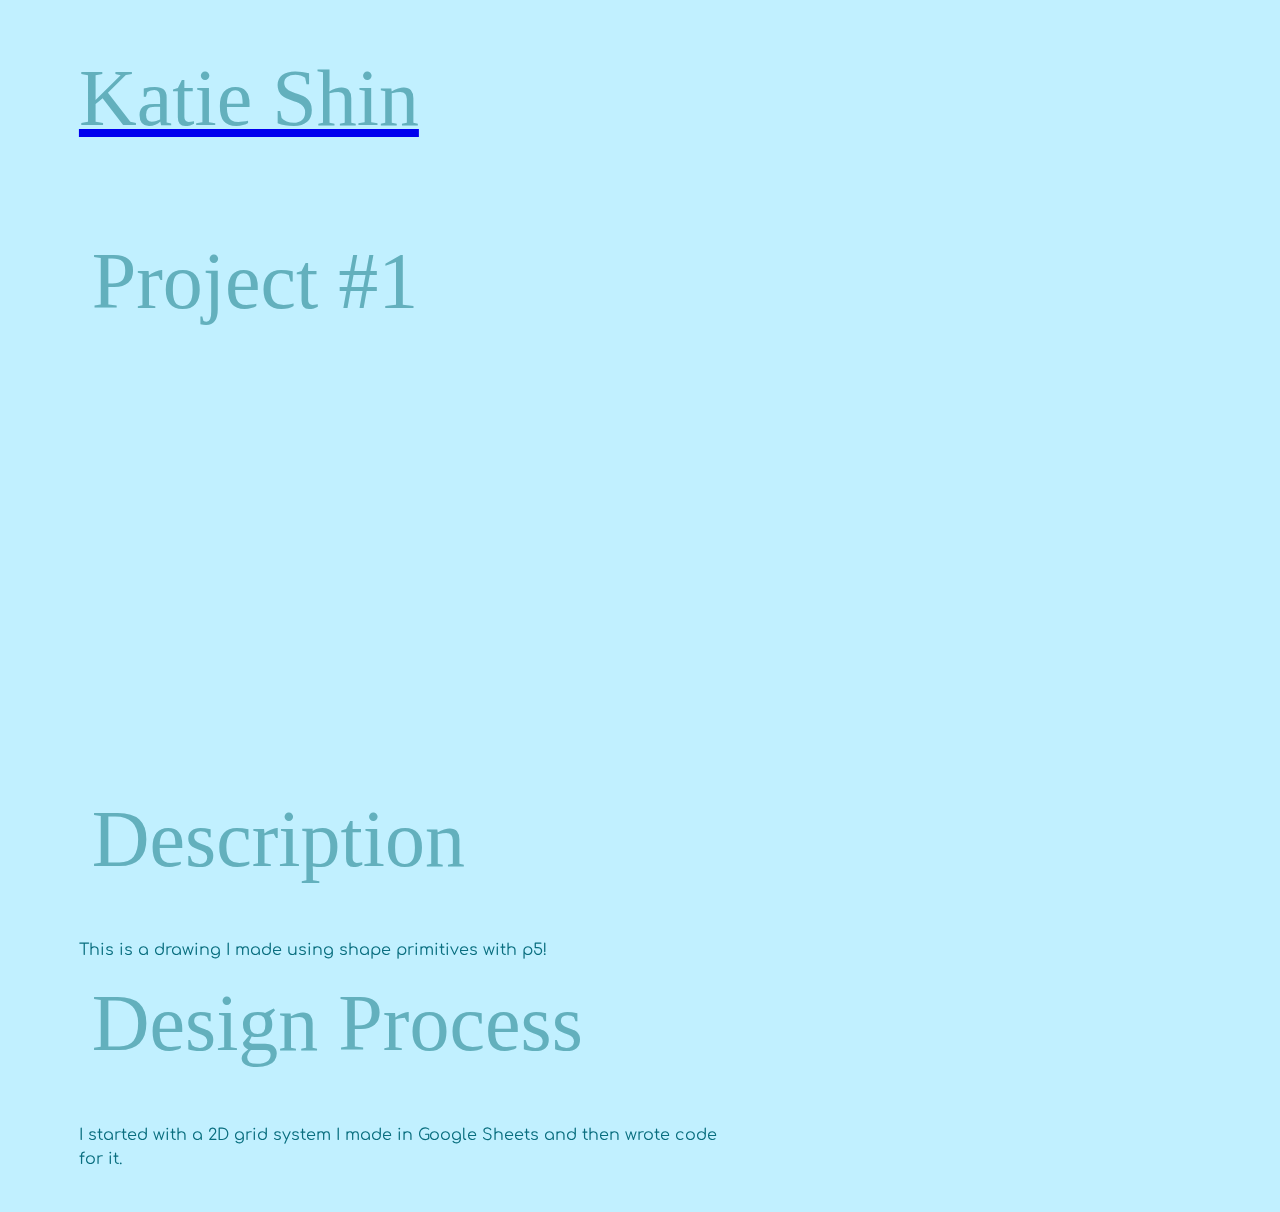
<file: KS_p1.html>
<!DOCTYPE html>
<html lang="en">
  <head>
    <title>Katie Shin | Form & Code Portfolio</title>
    <meta charset="utf-8" />
    <meta http-equiv="X-UA-Compatible" content="IE=edge" />
    <meta name="viewport" content="width=device-width, initial-scale=1" />

    <!-- import the webpage's stylesheet -->
    <link rel="stylesheet" href="KS_style.css" />
    
<link rel="preconnect" href="https://fonts.googleapis.com">
<link rel="preconnect" href="https://fonts.gstatic.com" crossorigin>
<link href="https://fonts.googleapis.com/css2?family=DM+Serif+Display&family=Honk&family=Sixtyfour&display=swap" rel="stylesheet">

<link rel="preconnect" href="https://fonts.googleapis.com">
<link rel="preconnect" href="https://fonts.gstatic.com" crossorigin>
<link href="https://fonts.googleapis.com/css2?family=Comfortaa:wght@300&family=DM+Serif+Display&family=Honk&family=Sixtyfour&display=swap" rel="stylesheet">

    <!-- import the webpage's javascript file -->
    <script src="/script.js" defer></script>
  </head>

  <body>
    <!-- navigation menu -->
    <nav>
      <a href="KS_index.html"><h1>Katie Shin</h1></a>
    
      </ul>
    </nav>

    <!-- main content -->
    <div class="content">
      <!-- 1. give your project  a titile -->

      <h1>
        Project #1 
      </h1>

      <!-- 2. embed your p5 sketch -->

      <div class="fullwidth">
        <!-- below width and height refers to the dimensions of your sketch-->

        <iframe style="width:400px;height:400px;" src="https://editor.p5js.org/kshin100/full/uDegIlfzz"></iframe>
      </div>

      <!-- 3. write a short description to describe what the work is about -->
      <h1>
        Description
      </h1>

      <p>
       This is a drawing I made using shape primitives with p5!
      </p>

      <!-- 4. reflection -->
      <h1>
        Design Process
      </h1>

      <p>
        I started with a 2D grid system I made in Google Sheets and then wrote code for it.
      </p>

 
      </p>

      <div class="fullwidth">
   
      </div>
      </div>

      </p>

      <!-- 4. reflection -->
      <h1>
  
      </h1>

      <p>
    
      </h1>
       
     
      </p>
    </div>
  </body>
</html>
</file>
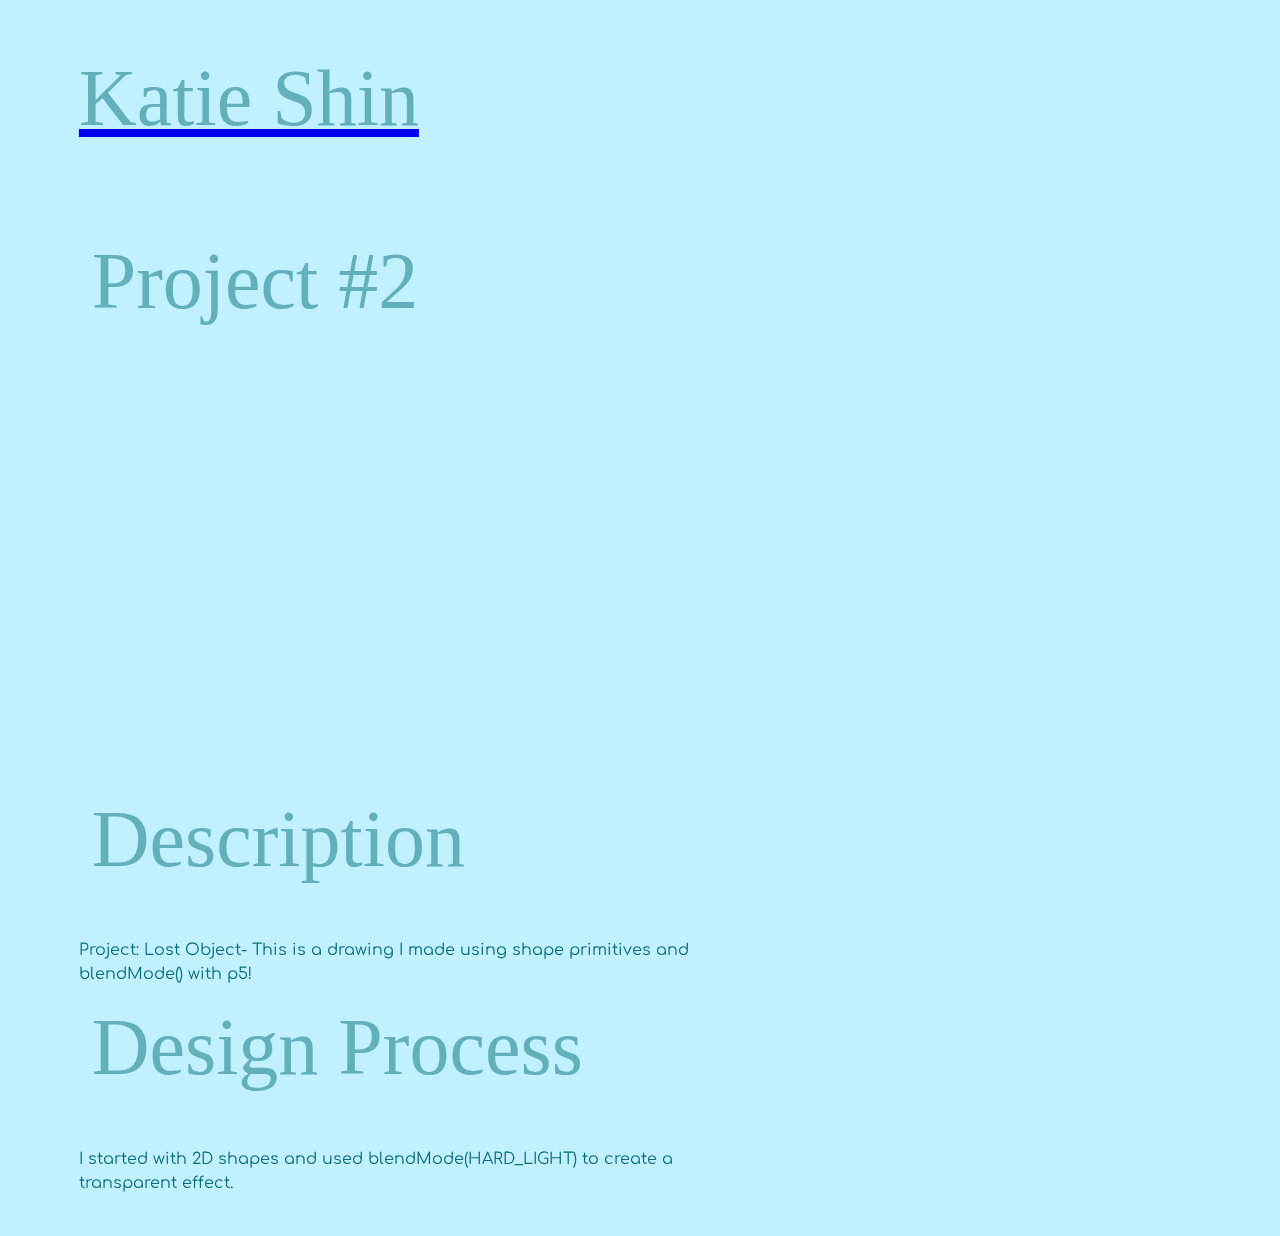
<file: KS_p2.html>
<!DOCTYPE html>
<html lang="en">
  <head>
    <title>Katie Shin | Form & Code Portfolio</title>
    <meta charset="utf-8" />
    <meta http-equiv="X-UA-Compatible" content="IE=edge" />
    <meta name="viewport" content="width=device-width, initial-scale=1" />

    <!-- import the webpage's stylesheet -->
    <link rel="stylesheet" href="KS_style.css" />
    <link rel="preconnect" href="https://fonts.googleapis.com">
<link rel="preconnect" href="https://fonts.gstatic.com" crossorigin>
<link href="https://fonts.googleapis.com/css2?family=DM+Serif+Display&family=Honk&family=Sixtyfour&display=swap" rel="stylesheet">

<link rel="preconnect" href="https://fonts.googleapis.com">
<link rel="preconnect" href="https://fonts.gstatic.com" crossorigin>
<link href="https://fonts.googleapis.com/css2?family=Comfortaa:wght@300&family=DM+Serif+Display&family=Honk&family=Sixtyfour&display=swap" rel="stylesheet">

    <!-- import the webpage's javascript file -->
    <script src="/script.js" defer></script>
  </head>

  <body>
    <!-- navigation menu -->
    <nav>
      <a href="KS_index.html"><h1>Katie Shin</h1></a>
      <ul>
    
      </ul>
    </nav>

    <!-- main content -->
    <div class="content">
      <!-- 1. give your project  a titile -->

      <h1>
        Project #2
      </h1>

      <!-- 2. embed your p5 sketch -->

      <div class="fullwidth">
        <!-- below width and height refers to the dimensions of your sketch-->

        <iframe style="width:400px;height:400px;" src="https://editor.p5js.org/kshin100/full/2zyyYg6o6"></iframe>
      </div>

      <!-- 3. write a short description to describe what the work is about -->
      <h1>
        Description
      </h1>

      <p>
       Project: Lost Object- This is a drawing I made using shape primitives and blendMode() with p5!
      </p>

      <!-- 4. reflection -->
      <h1>
        Design Process
      </h1>

      <p>
        I started with 2D shapes and used blendMode(HARD_LIGHT) to create a transparent effect.
      </p>

   

  
        </div>
      </div>

      <p>
      
      </p>

      <!-- 4. reflection -->
      <h1>
    
      </h1>

      <p>
    
      </p>

      <!-- 5. reflection -->
      <h1>
    
      </h1>

      <p>
     
      
      </p>
    </div>
  </body>
</html>
</file>
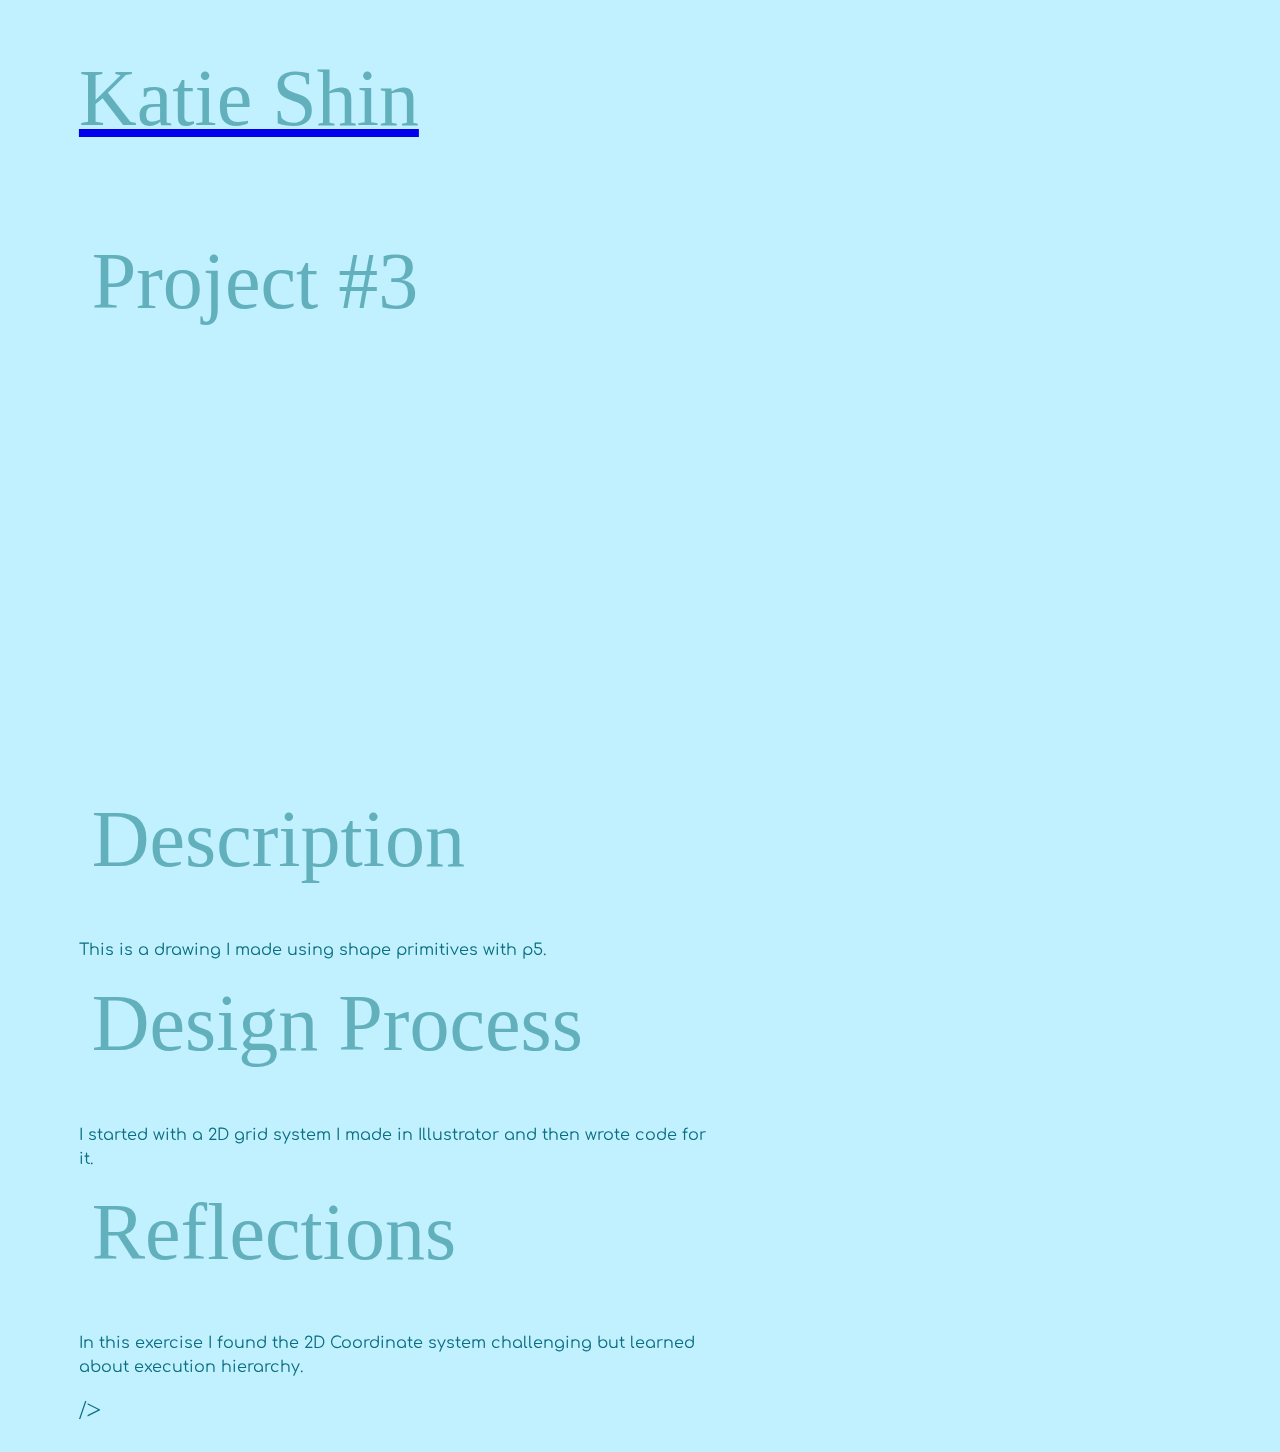
<file: KS_p3.html>
<!DOCTYPE html>
<html lang="en">
  <head>
    <title>Mark Ramos | Form & Code Portfolio</title>
    <meta charset="utf-8" />
    <meta http-equiv="X-UA-Compatible" content="IE=edge" />
    <meta name="viewport" content="width=device-width, initial-scale=1" />

    <!-- import the webpage's stylesheet -->
    <link rel="stylesheet" href="KS_style.css" />
    
<link rel="preconnect" href="https://fonts.googleapis.com">
<link rel="preconnect" href="https://fonts.gstatic.com" crossorigin>
<link href="https://fonts.googleapis.com/css2?family=DM+Serif+Display&family=Honk&family=Sixtyfour&display=swap" rel="stylesheet">

<link rel="preconnect" href="https://fonts.googleapis.com">
<link rel="preconnect" href="https://fonts.gstatic.com" crossorigin>
<link href="https://fonts.googleapis.com/css2?family=Comfortaa:wght@300&family=DM+Serif+Display&family=Honk&family=Sixtyfour&display=swap" rel="stylesheet">

    <!-- import the webpage's javascript file -->
    <script src="/script.js" defer></script>
  </head>

  <body>
    <!-- navigation menu -->
    <nav>
      <a href="KS_index.html"><h1>Katie Shin</h1></a>
      <ul>
  
      </ul>
    </nav>

    <!-- main content -->
    <div class="content">
      <!-- 1. give your project  a titile -->

      <h1>
        Project #3
      </h1>

      <!-- 2. embed your p5 sketch -->

      <div class="fullwidth">
        <!-- below width and height refers to the dimensions of your sketch-->

        <iframe style="width:400px;height:400px;" src="https://editor.p5js.org/mhr1234/full/iiNSRnYjM"></iframe>
      </div>

      <!-- 3. write a short description to describe what the work is about -->
      <h1>
        Description
      </h1>

      <p>
       This is a drawing I made using shape primitives with p5.
      </p>

      <!-- 4. reflection -->
      <h1>
        Design Process
      </h1>

      <p>
        I started with a 2D grid system I made in Illustrator and then wrote code for it.
      </p>

      <h1>
        Reflections
      </h1>
      <p>
        In this exercise I found the 2D Coordinate system challenging but learned about execution hierarchy.
      </p>

        /></div>
      </div>

      <p>
   
  
      </p>
    </div>
  </body>
</html>
</file>
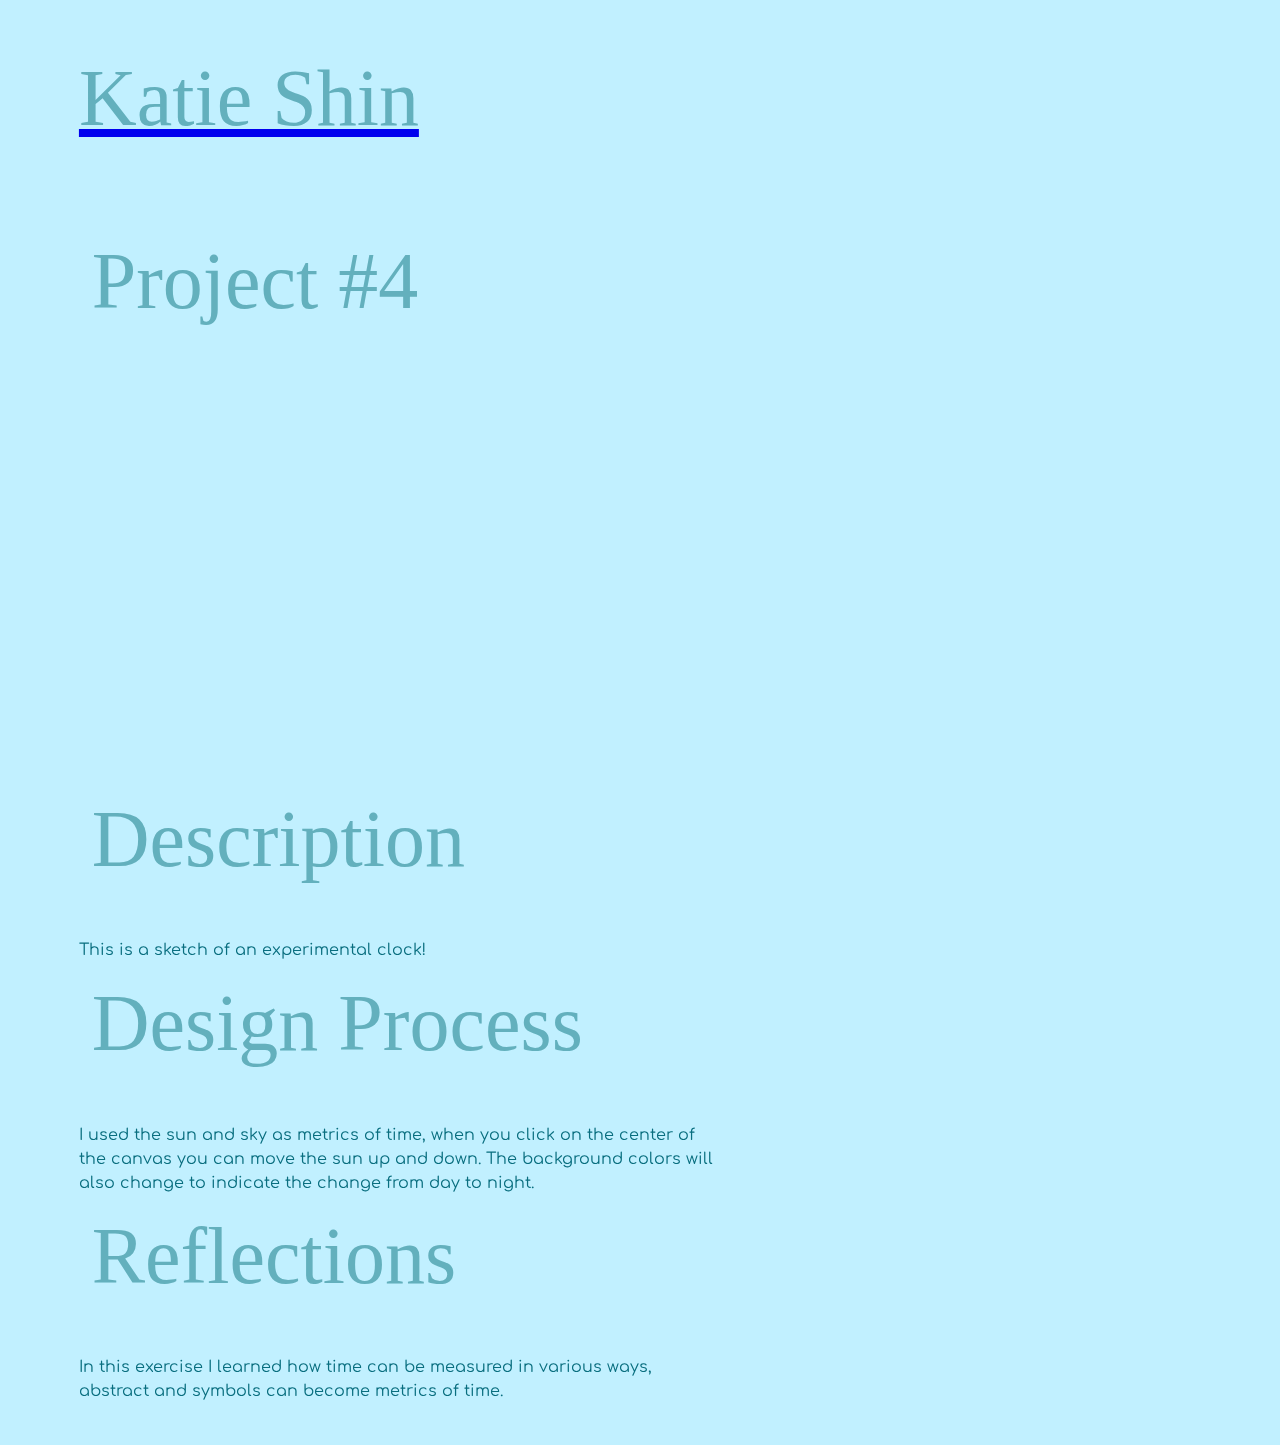
<file: KS_p4.html>
<!DOCTYPE html>
<html lang="en">
  <head>
    <title>Katie Shin | Form & Code Portfolio</title>
    <meta charset="utf-8" />
    <meta http-equiv="X-UA-Compatible" content="IE=edge" />
    <meta name="viewport" content="width=device-width, initial-scale=1" />

    <!-- import the webpage's stylesheet -->
    <link rel="stylesheet" href="KS_style.css" />

<link rel="preconnect" href="https://fonts.googleapis.com">
<link rel="preconnect" href="https://fonts.gstatic.com" crossorigin>
<link href="https://fonts.googleapis.com/css2?family=DM+Serif+Display&family=Honk&family=Sixtyfour&display=swap" rel="stylesheet">

<link rel="preconnect" href="https://fonts.googleapis.com">
<link rel="preconnect" href="https://fonts.gstatic.com" crossorigin>
<link href="https://fonts.googleapis.com/css2?family=Comfortaa:wght@300&family=DM+Serif+Display&family=Honk&family=Sixtyfour&display=swap" rel="stylesheet">

    <!-- import the webpage's javascript file -->
    <script src="/script.js" defer></script>
  </head>

  <body>
    <!-- navigation menu -->
    <nav>
      <a href="KS_index.html"><h1>Katie Shin</h1></a>
      <ul>
  
      </ul>
    </nav>

    <!-- main content -->
    <div class="content">
      <!-- 1. give your project  a titile -->

      <h1>
        Project #4
      </h1>

      <!-- 2. embed your p5 sketch -->

      <div class="fullwidth">
        <!-- below width and height refers to the dimensions of your sketch-->

        <iframe style="width:400px;height:400px;" src="https://editor.p5js.org/kshin100/full/MHub9YVL1"></iframe>
      </div>

      <!-- 3. write a short description to describe what the work is about -->
      <h1>
        Description
      </h1>

      <p> This is a sketch of an experimental clock!
    
      </p>

      <!-- 4. reflection -->
      <h1>
        Design Process
      </h1>

      <p>I used the sun and sky as metrics of time, when you click on the center of the canvas you can move the sun up and down. The background colors will also change to indicate the change from day to night. 
      </p>

      <h1>
        Reflections
      </h1>
      <p>
        In this exercise I learned how time can be measured in various ways, abstract and symbols can become metrics of time. 
      </p>

      </div>

      <p>
   
  
      </p>
    </div>
  </body>
</html>
</file>
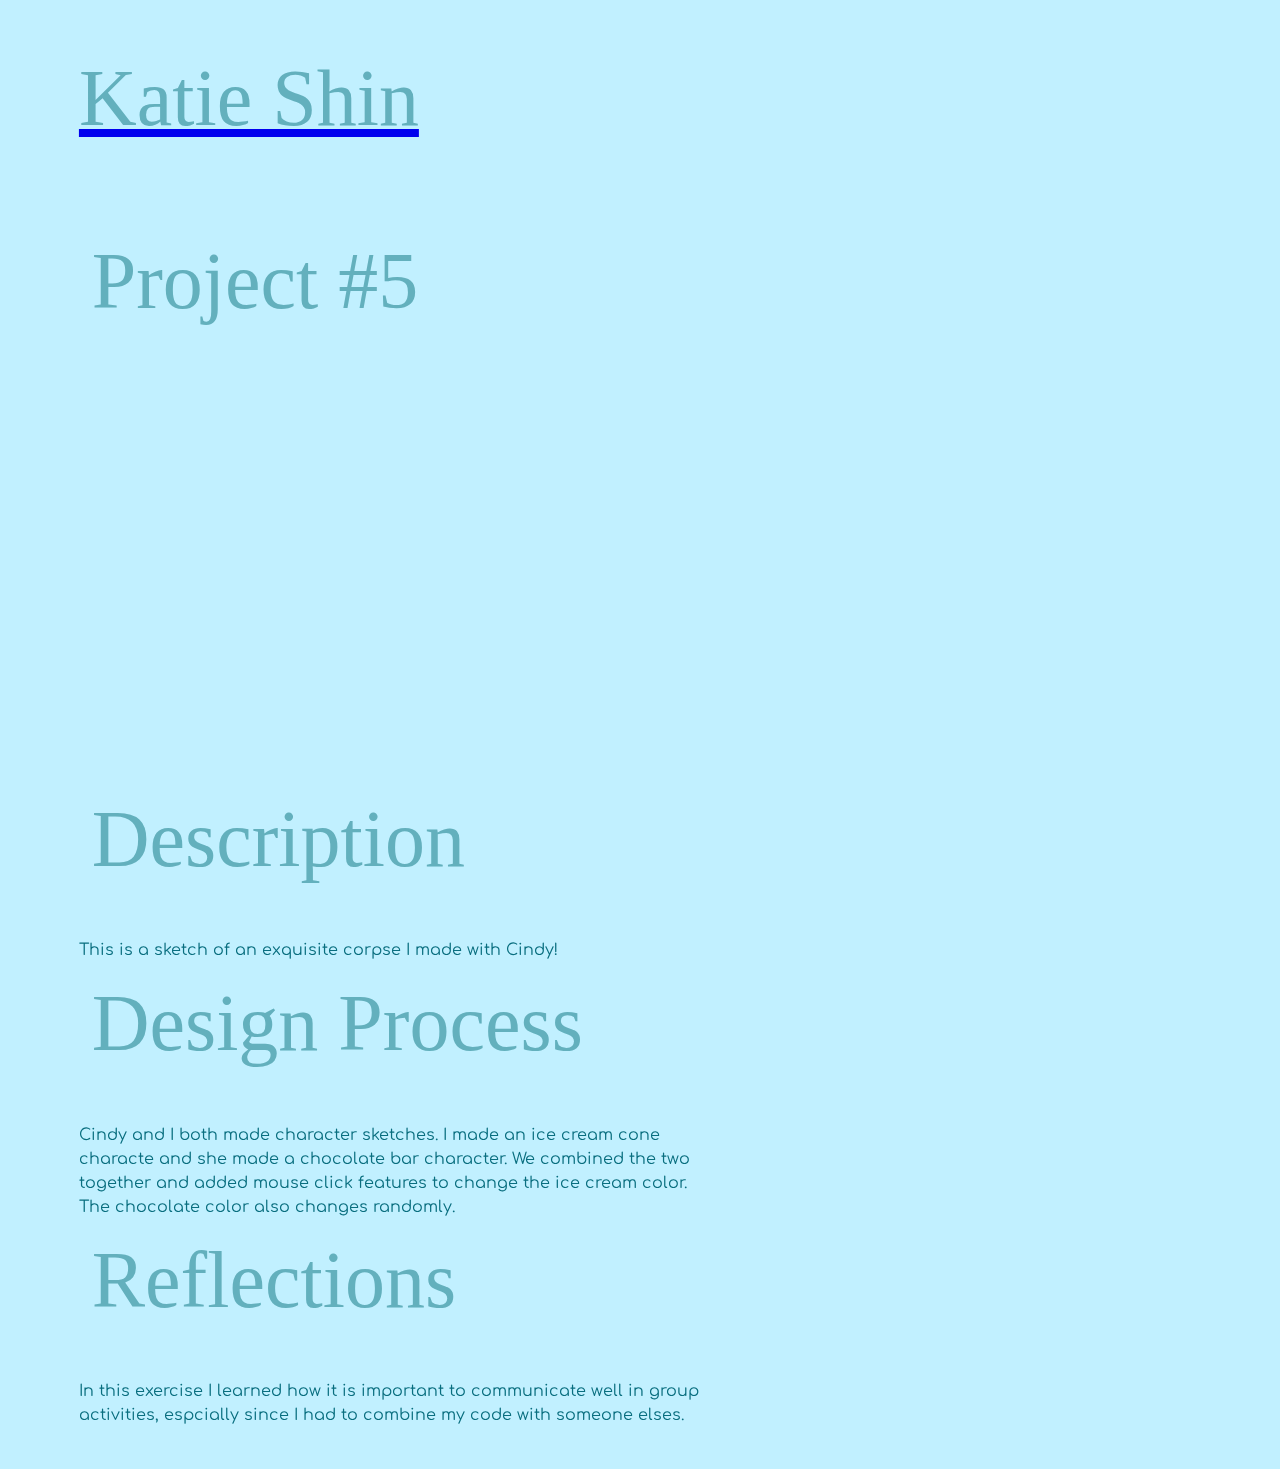
<file: KS_p5.html>
<!DOCTYPE html>
<html lang="en">
  <head>
    <title>Katie Shin | Form & Code Portfolio</title>
    <meta charset="utf-8" />
    <meta http-equiv="X-UA-Compatible" content="IE=edge" />
    <meta name="viewport" content="width=device-width, initial-scale=1" />

    <!-- import the webpage's stylesheet -->
    <link rel="stylesheet" href="KS_style.css" />

<link rel="preconnect" href="https://fonts.googleapis.com">
<link rel="preconnect" href="https://fonts.gstatic.com" crossorigin>
<link href="https://fonts.googleapis.com/css2?family=DM+Serif+Display&family=Honk&family=Sixtyfour&display=swap" rel="stylesheet">

<link rel="preconnect" href="https://fonts.googleapis.com">
<link rel="preconnect" href="https://fonts.gstatic.com" crossorigin>
<link href="https://fonts.googleapis.com/css2?family=Comfortaa:wght@300&family=DM+Serif+Display&family=Honk&family=Sixtyfour&display=swap" rel="stylesheet">

    <!-- import the webpage's javascript file -->
    <script src="/script.js" defer></script>
  </head>

  <body>
    <!-- navigation menu -->
    <nav>
      <a href="KS_index.html"><h1>Katie Shin</h1></a>
      <ul>
  
      </ul>
    </nav>

    <!-- main content -->
    <div class="content">
      <!-- 1. give your project  a titile -->

      <h1>
        Project #5
      </h1>

      <!-- 2. embed your p5 sketch -->

      <div class="fullwidth">
        <!-- below width and height refers to the dimensions of your sketch-->

        <iframe style="width:400px;height:400px;" src="https://editor.p5js.org/kshin100/full/Sd-M59yoR"></iframe>
      </div>

      <!-- 3. write a short description to describe what the work is about -->
      <h1>
        Description
      </h1>

      <p> This is a sketch of an exquisite corpse I made with Cindy!
    
      </p>

      <!-- 4. reflection -->
      <h1>
        Design Process
      </h1>

      <p> Cindy and I both made character sketches. I made an ice cream cone characte and she made a chocolate bar character. We combined the two together and added mouse click features to change the ice cream color. The chocolate color also changes randomly.
      </p>

      <h1>
        Reflections
      </h1>
      <p>
        In this exercise I learned how it is important to communicate well in group activities, espcially since I had to combine my code with someone elses. 
      </p>

      </div>

      <p>
   
  
      </p>
    </div>
  </body>
</html>
</file>
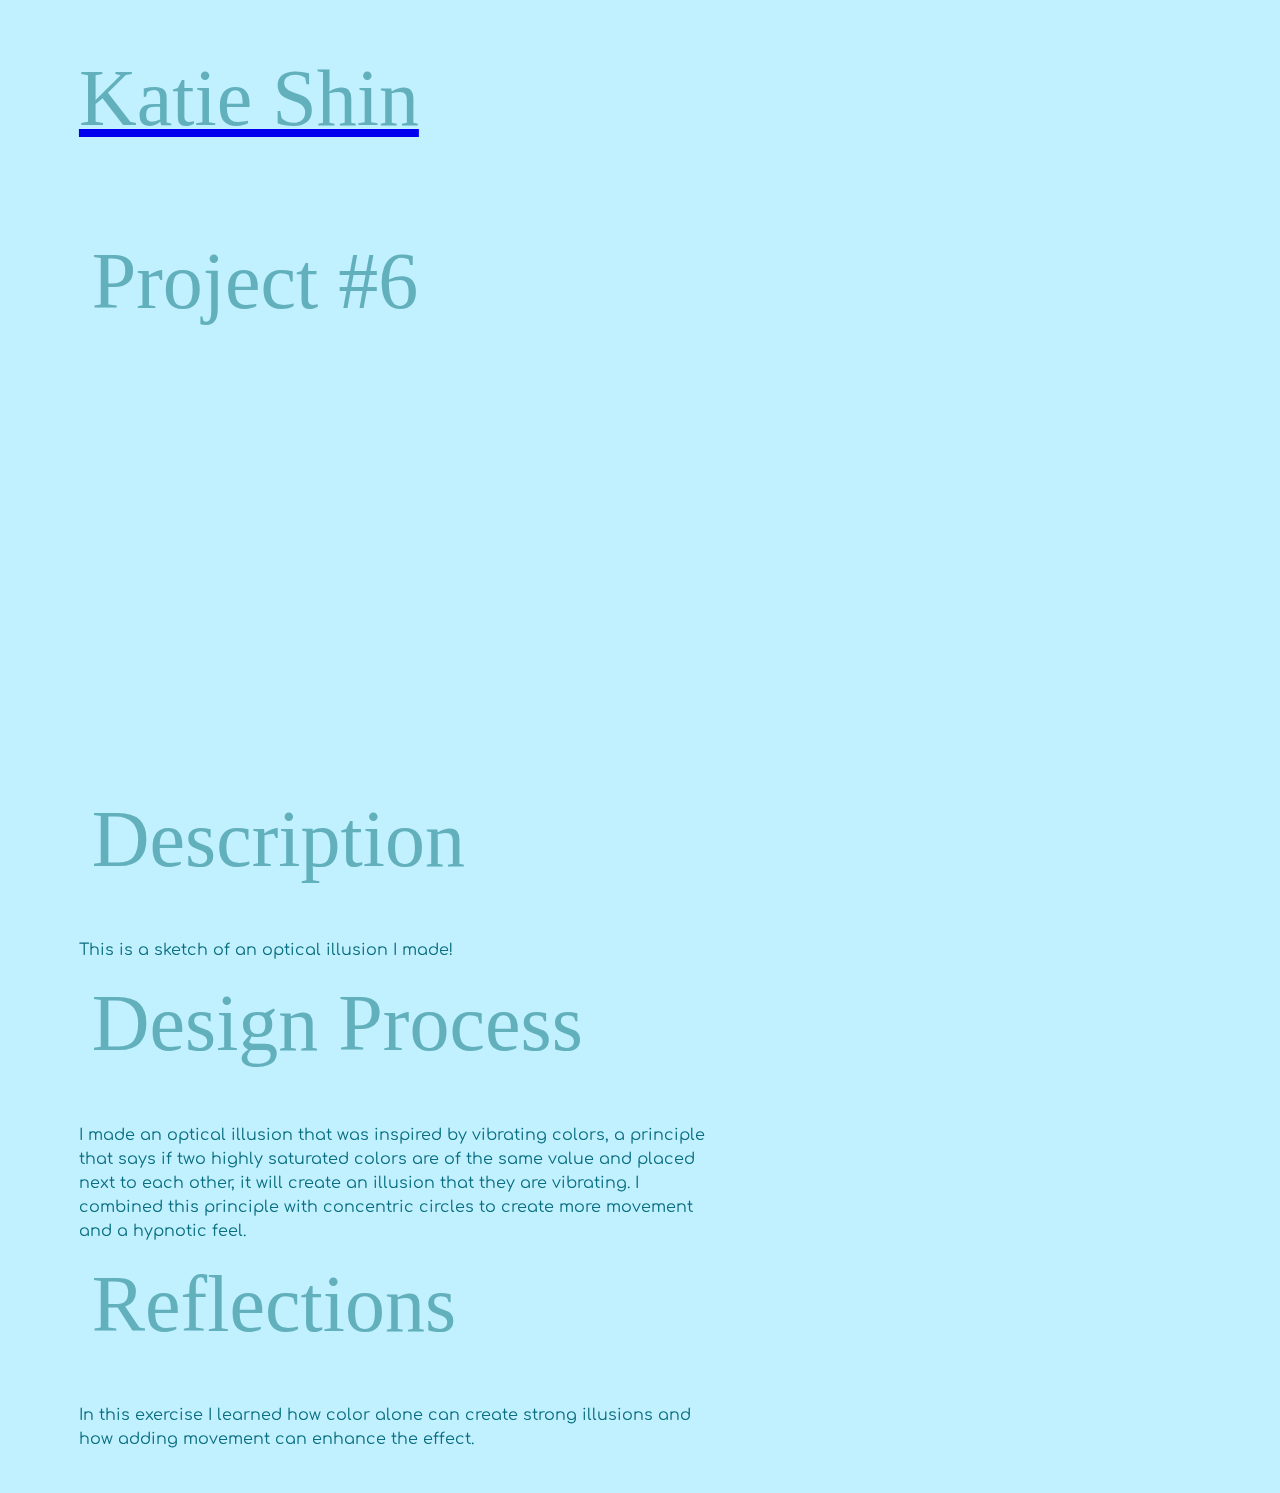
<file: KS_p6.html>
<!DOCTYPE html>
<html lang="en">
  <head>
    <title>Katie Shin | Form & Code Portfolio</title>
    <meta charset="utf-8" />
    <meta http-equiv="X-UA-Compatible" content="IE=edge" />
    <meta name="viewport" content="width=device-width, initial-scale=1" />

    <!-- import the webpage's stylesheet -->
    <link rel="stylesheet" href="KS_style.css" />

<link rel="preconnect" href="https://fonts.googleapis.com">
<link rel="preconnect" href="https://fonts.gstatic.com" crossorigin>
<link href="https://fonts.googleapis.com/css2?family=DM+Serif+Display&family=Honk&family=Sixtyfour&display=swap" rel="stylesheet">

<link rel="preconnect" href="https://fonts.googleapis.com">
<link rel="preconnect" href="https://fonts.gstatic.com" crossorigin>
<link href="https://fonts.googleapis.com/css2?family=Comfortaa:wght@300&family=DM+Serif+Display&family=Honk&family=Sixtyfour&display=swap" rel="stylesheet">

    <!-- import the webpage's javascript file -->
    <script src="/script.js" defer></script>
  </head>

  <body>
    <!-- navigation menu -->
    <nav>
      <a href="KS_index.html"><h1>Katie Shin</h1></a>
      <ul>
  
      </ul>
    </nav>

    <!-- main content -->
    <div class="content">
      <!-- 1. give your project  a titile -->

      <h1>
        Project #6
      </h1>

      <!-- 2. embed your p5 sketch -->

      <div class="fullwidth">
        <!-- below width and height refers to the dimensions of your sketch-->

        <iframe style="width:400px;height:400px;" src="https://editor.p5js.org/kshin100/full/f4alrw-W0"></iframe>
      </div>

      <!-- 3. write a short description to describe what the work is about -->
      <h1>
        Description
      </h1>

      <p> This is a sketch of an optical illusion I made!
    
      </p>

      <!-- 4. reflection -->
      <h1>
        Design Process
      </h1>

      <p> I made an optical illusion that was inspired by vibrating colors, a principle that says if two highly saturated colors are of the same value and placed next to each other, it will create an illusion that they are vibrating. I combined this principle with concentric circles to create more movement and a hypnotic feel. 
      </p>

      <h1>
        Reflections
      </h1>
      <p>
        In this exercise I learned how color alone can create strong illusions and how adding movement can enhance the effect. 
      </p>

      </div>

      <p>
   
  
      </p>
    </div>
  </body>
</html>
</file>
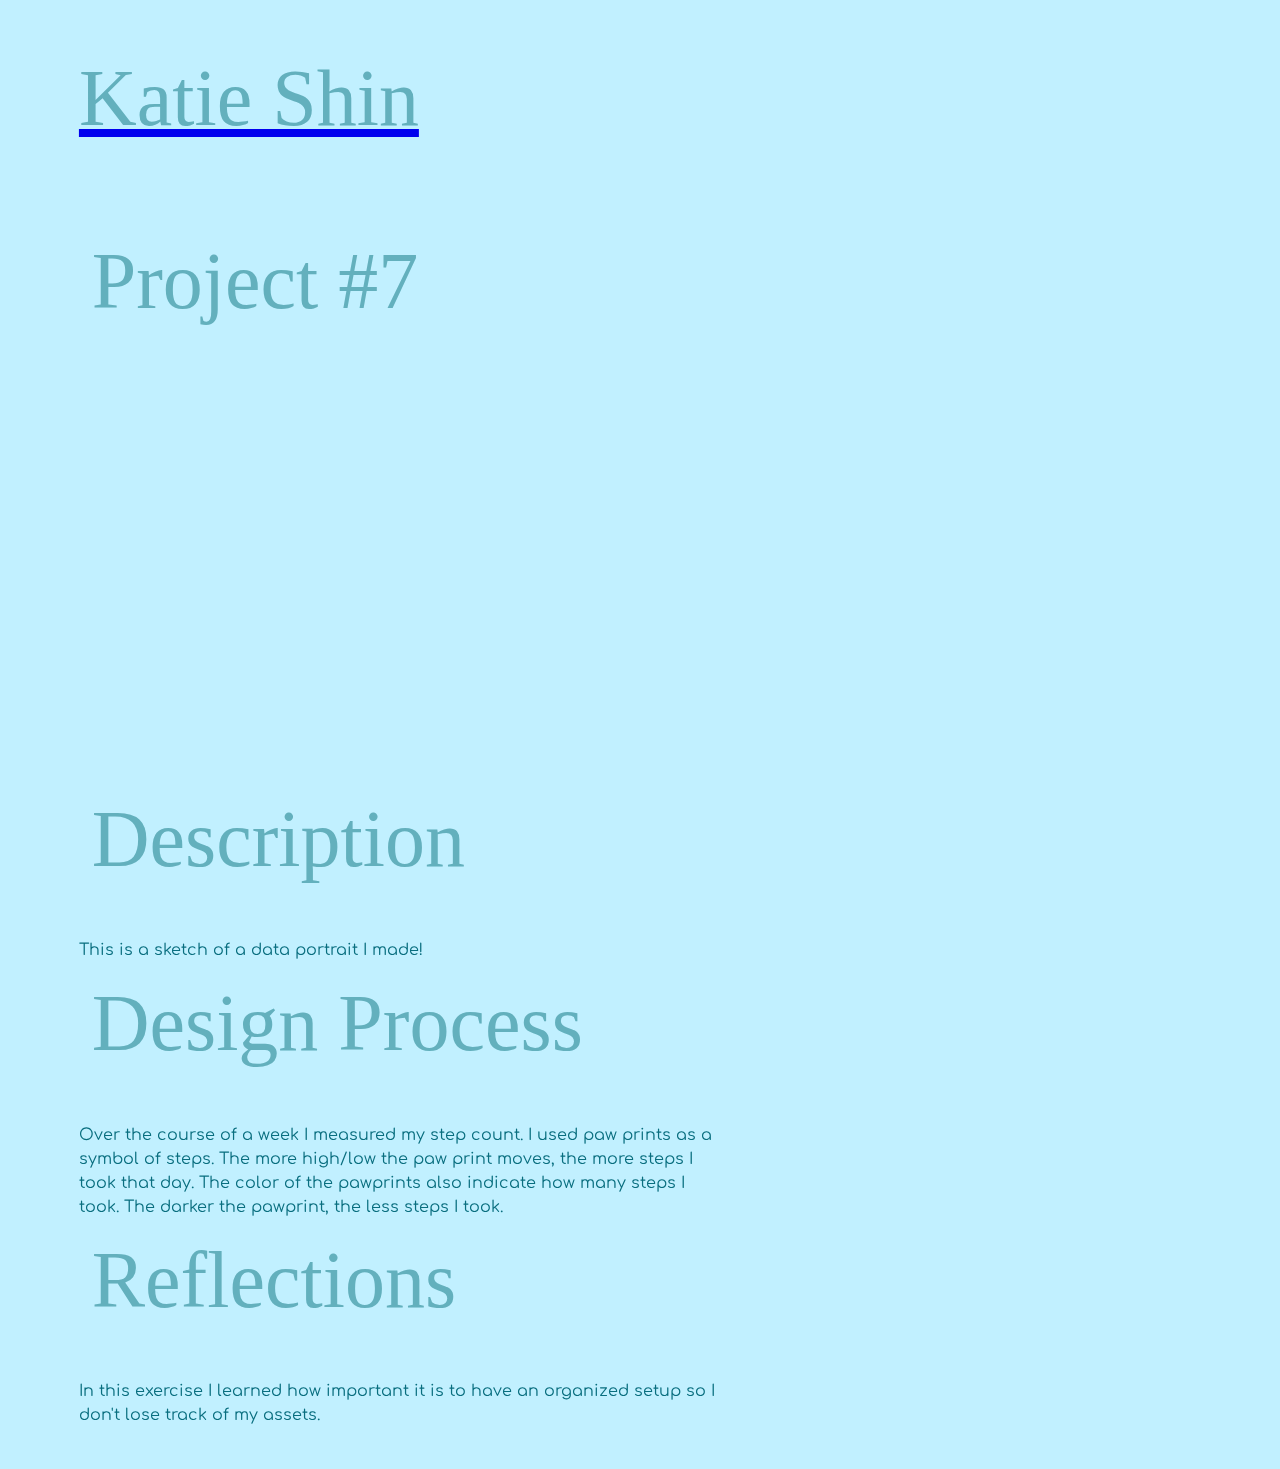
<file: KS_p7.html>
<!DOCTYPE html>
<html lang="en">
  <head>
    <title>Katie Shin | Form & Code Portfolio</title>
    <meta charset="utf-8" />
    <meta http-equiv="X-UA-Compatible" content="IE=edge" />
    <meta name="viewport" content="width=device-width, initial-scale=1" />

    <!-- import the webpage's stylesheet -->
    <link rel="stylesheet" href="KS_style.css" />

<link rel="preconnect" href="https://fonts.googleapis.com">
<link rel="preconnect" href="https://fonts.gstatic.com" crossorigin>
<link href="https://fonts.googleapis.com/css2?family=DM+Serif+Display&family=Honk&family=Sixtyfour&display=swap" rel="stylesheet">

<link rel="preconnect" href="https://fonts.googleapis.com">
<link rel="preconnect" href="https://fonts.gstatic.com" crossorigin>
<link href="https://fonts.googleapis.com/css2?family=Comfortaa:wght@300&family=DM+Serif+Display&family=Honk&family=Sixtyfour&display=swap" rel="stylesheet">

    <!-- import the webpage's javascript file -->
    <script src="/script.js" defer></script>
  </head>

  <body>
    <!-- navigation menu -->
    <nav>
      <a href="KS_index.html"><h1>Katie Shin</h1></a>
      <ul>
  
      </ul>
    </nav>

    <!-- main content -->
    <div class="content">
      <!-- 1. give your project  a titile -->

      <h1>
        Project #7
      </h1>

      <!-- 2. embed your p5 sketch -->

      <div class="fullwidth">
        <!-- below width and height refers to the dimensions of your sketch-->

        <iframe style="width:400px;height:400px;" src="https://editor.p5js.org/kshin100/full/RKyVvNszt"></iframe>
      </div>

      <!-- 3. write a short description to describe what the work is about -->
      <h1>
        Description
      </h1>

      <p> This is a sketch of a data portrait I made!
    
      </p>

      <!-- 4. reflection -->
      <h1>
        Design Process
      </h1>

      <p> Over the course of a week I measured my step count. I used paw prints as a symbol of steps. The more high/low the paw print moves, the more steps I took that day. The color of the pawprints also indicate how many steps I took. The darker the pawprint, the less steps I took. 
            </p>

      <h1>
        Reflections
      </h1>
      <p>
        In this exercise I learned how important it is to have an organized setup so I don't lose track of my assets.
      </p>

      </div>

      <p>
   
  
      </p>
    </div>
  </body>
</html>
</file>
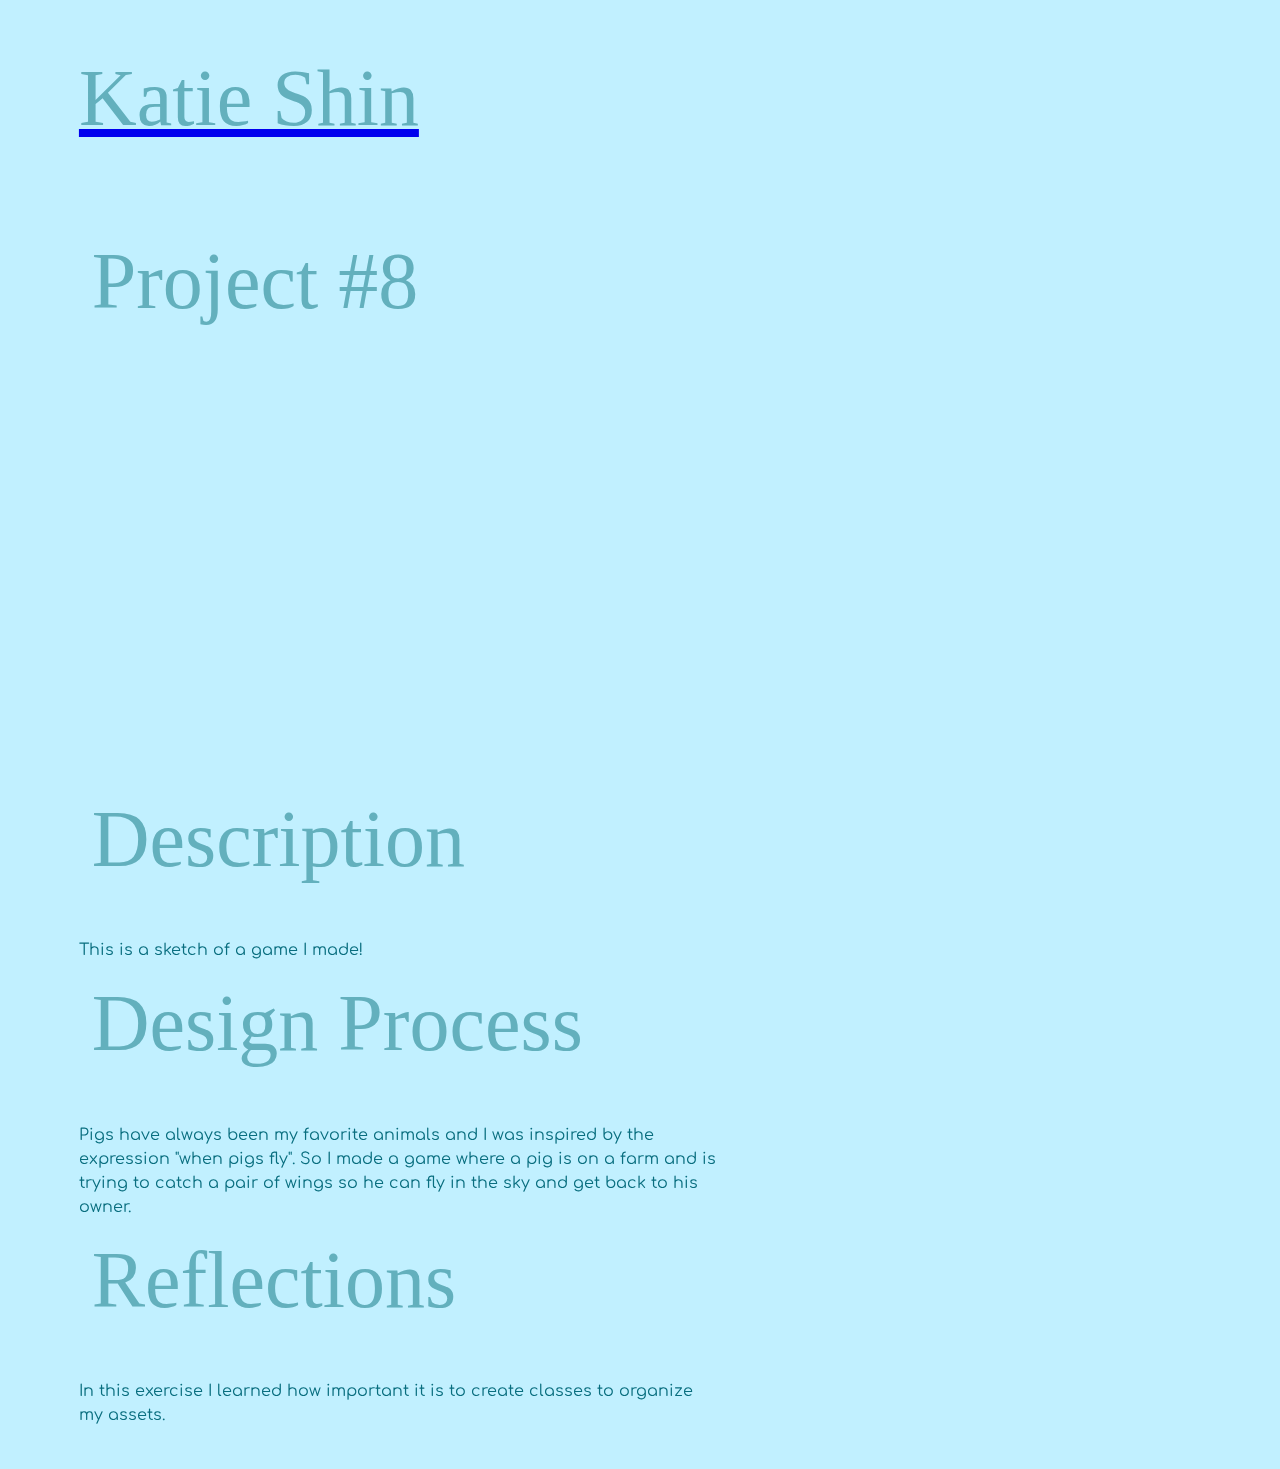
<file: KS_p8.html>
<!DOCTYPE html>
<html lang="en">
  <head>
    <title>Katie Shin | Form & Code Portfolio</title>
    <meta charset="utf-8" />
    <meta http-equiv="X-UA-Compatible" content="IE=edge" />
    <meta name="viewport" content="width=device-width, initial-scale=1" />

    <!-- import the webpage's stylesheet -->
    <link rel="stylesheet" href="KS_style.css" />

<link rel="preconnect" href="https://fonts.googleapis.com">
<link rel="preconnect" href="https://fonts.gstatic.com" crossorigin>
<link href="https://fonts.googleapis.com/css2?family=DM+Serif+Display&family=Honk&family=Sixtyfour&display=swap" rel="stylesheet">

<link rel="preconnect" href="https://fonts.googleapis.com">
<link rel="preconnect" href="https://fonts.gstatic.com" crossorigin>
<link href="https://fonts.googleapis.com/css2?family=Comfortaa:wght@300&family=DM+Serif+Display&family=Honk&family=Sixtyfour&display=swap" rel="stylesheet">

    <!-- import the webpage's javascript file -->
    <script src="/script.js" defer></script>
  </head>

  <body>
    <!-- navigation menu -->
    <nav>
      <a href="KS_index.html"><h1>Katie Shin</h1></a>
      <ul>
  
      </ul>
    </nav>

    <!-- main content -->
    <div class="content">
      <!-- 1. give your project  a titile -->

      <h1>
        Project #8
      </h1>

      <!-- 2. embed your p5 sketch -->

      <div class="fullwidth">
        <!-- below width and height refers to the dimensions of your sketch-->

        <iframe style="width:400px;height:400px;" src="https://editor.p5js.org/kshin100/full/H5tz-9Bwk"></iframe>
      </div>

      <!-- 3. write a short description to describe what the work is about -->
      <h1>
        Description
      </h1>

      <p> This is a sketch of a game I made!
    
      </p>

      <!-- 4. reflection -->
      <h1>
        Design Process
      </h1>

      <p> Pigs have always been my favorite animals and I was inspired by the expression "when pigs fly". So I made a game where a pig is on a farm and is trying to catch a pair of wings so he can fly in the sky and get back to his owner. 
            </p>

      <h1>
        Reflections
      </h1>
      <p>
        In this exercise I learned how important it is to create classes to organize my assets. 
      </p>

      </div>

      <p>
   
  
      </p>
    </div>
  </body>
</html>
</file>
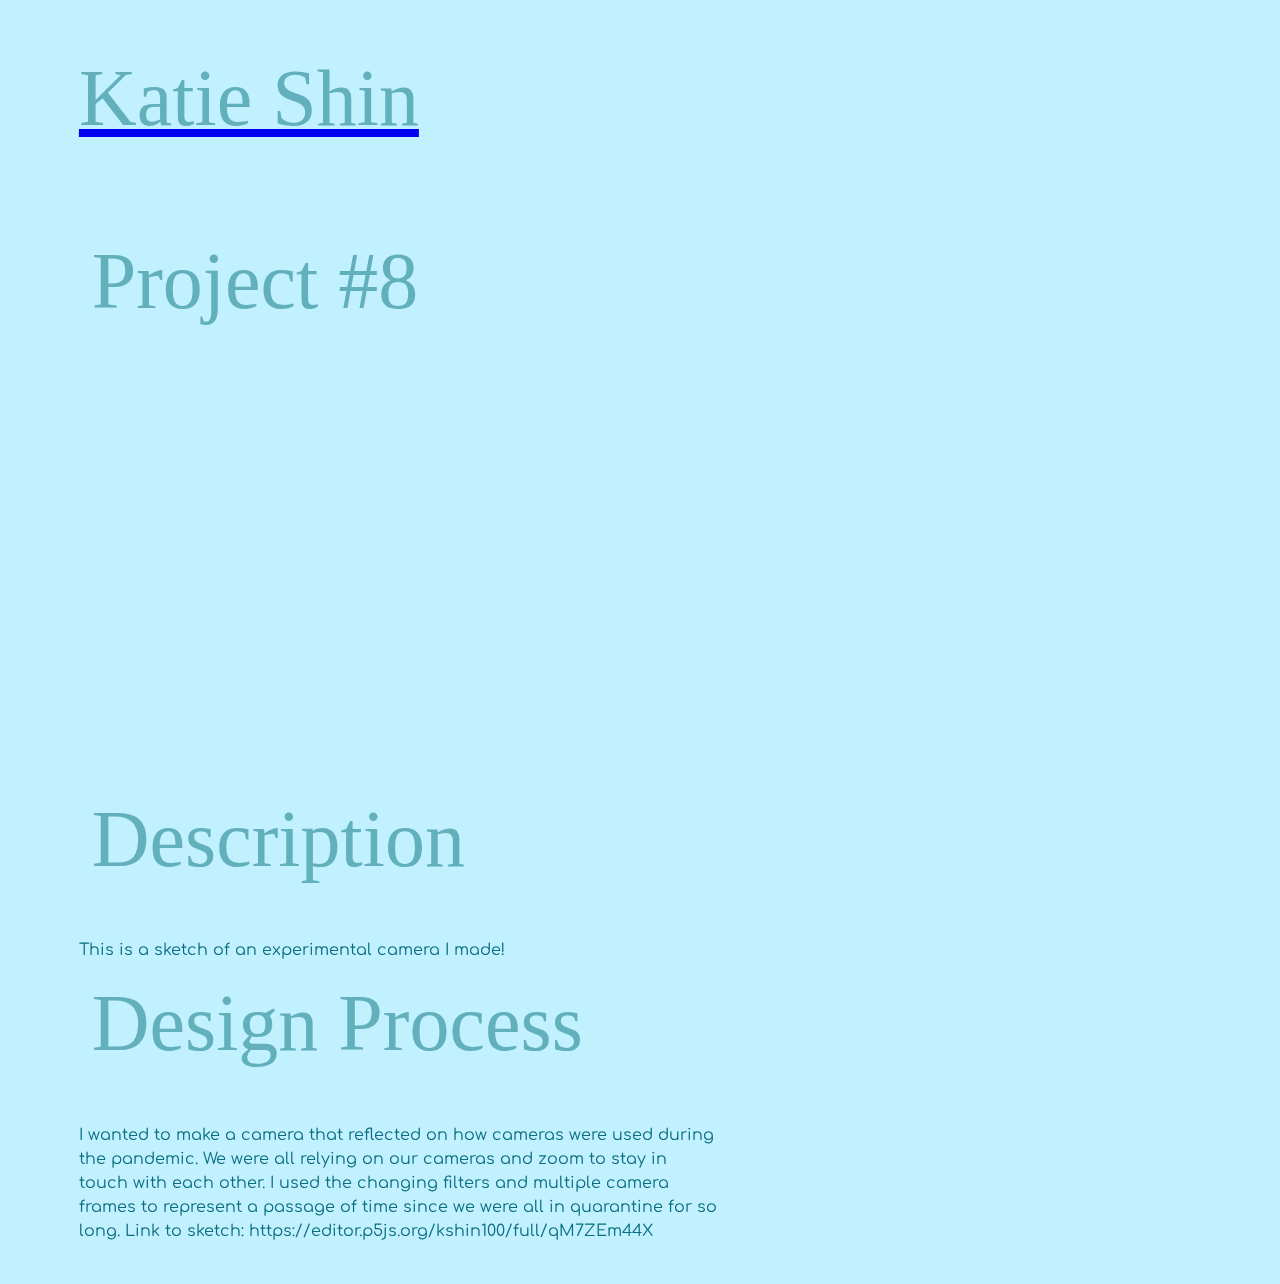
<file: KS_p9.html>
<!DOCTYPE html>
<html lang="en">
  <head>
    <title>Katie Shin | Form & Code Portfolio</title>
    <meta charset="utf-8" />
    <meta http-equiv="X-UA-Compatible" content="IE=edge" />
    <meta name="viewport" content="width=device-width, initial-scale=1" />

    <!-- import the webpage's stylesheet -->
    <link rel="stylesheet" href="KS_style.css" />

<link rel="preconnect" href="https://fonts.googleapis.com">
<link rel="preconnect" href="https://fonts.gstatic.com" crossorigin>
<link href="https://fonts.googleapis.com/css2?family=DM+Serif+Display&family=Honk&family=Sixtyfour&display=swap" rel="stylesheet">

<link rel="preconnect" href="https://fonts.googleapis.com">
<link rel="preconnect" href="https://fonts.gstatic.com" crossorigin>
<link href="https://fonts.googleapis.com/css2?family=Comfortaa:wght@300&family=DM+Serif+Display&family=Honk&family=Sixtyfour&display=swap" rel="stylesheet">

    <!-- import the webpage's javascript file -->
    <script src="/script.js" defer></script>
  </head>

  <body>
    <!-- navigation menu -->
    <nav>
      <a href="KS_index.html"><h1>Katie Shin</h1></a>
      <ul>
  
      </ul>
    </nav>

    <!-- main content -->
    <div class="content">
      <!-- 1. give your project  a titile -->

      <h1>
        Project #8
      </h1>

      <!-- 2. embed your p5 sketch -->

      <div class="fullwidth">
        <!-- below width and height refers to the dimensions of your sketch-->

        <iframe style="width:400px;height:400px;" src="https://editor.p5js.org/kshin100/sketches/qM7ZEm44X"></iframe>
      </div>

      <!-- 3. write a short description to describe what the work is about -->
      <h1>
        Description
      </h1>

      <p> This is a sketch of an experimental camera I made!
    
      </p>

      <!-- 4. reflection -->
      <h1>
        Design Process
      </h1>

      <p> I wanted to make a camera that reflected on how cameras were used during the pandemic. We were all relying on our cameras and zoom to stay in touch with each other. I used the changing filters and multiple camera frames to represent a passage of time since we were all in quarantine for so long. 

        Link to sketch: https://editor.p5js.org/kshin100/full/qM7ZEm44X
            </p>

      </p>

      </div>

      <p>
   
  
      </p>
    </div>
  </body>
</html>
</file>
<file: KS_style.css>
/* CSS files add styling rules to your content */

body {
  /* PROJECT TITLES */
  font-family: 'Montserrat';
  color: #096e7f;
  font-size: 20pt;
  margin: 2em;
  width: 100%;
  height: 100%;
  background: #c1f0ff;
}

a {
  font-size: 24px;
}

p {
  font-family: 'Comfortaa', sans-serif;
}

/* KATIE SHIN WEBSITE TITLE */

h1 {
  color: #63b0bd;
  font-size: 60pt;
  font-family: 'Montserrat';
  font-weight: lighter;
  margin-left: 2%;
  margin-top: 2%;
}

.special-h2 {
  margin-top: 0;
  text-align: center;
}

/* PAGE TITLES */

h2 {
  font-size: 40pt;
  color: #096e7f;
  font-family: 'Montserrat';
  font-weight: lighter;
  margin-left: 0%;
  margin-top: 30%;
}

button {
  font-family: "Inconsolata", monospace;
  background-color: black;
  border: none;
  color: white;
  padding: 10px 10px;
  width: 100%;
  /* text-align: center; */
  text-decoration: none;
  display: inline-block;
  font-size: 16px;
  margin: 30px 2px;
  cursor: pointer;
}

p {
  font-size: 12pt;
  line-height: 18pt;
}

.left {
  width: 15%;
  padding: 1% 1% 1% 0;
  float: left;
  display: inline-block;
}

.center {
  width: 15%;
  padding: 1%;
  float: left;
  display: inline-block;
}

.right {
  width: 60%;
  padding: 1%;
  float: left;
  display: inline-block;
}

.nav {
  padding: 2%;
  width: 26%;
  height: 100%;
  display: inline-block;
  float: left;
}

.content {
  padding: 2%;
  width: 50%;
  display: inline-block;
  float: left;
}

ul {
  margin: 0;
  padding: 0;
}

li {
  font-size: 12pt;
  list-style-type: none;
  padding-bottom: 1em;
}

li.bullet {
  list-style-type: "- ";
  margin: 1%;
  padding: 0;
}

li.bullet a {
  color: deepskyblue;
}

li a {
  color: dodgerblue;
  /* text-decoration: none; */
}

iframe {
  margin: 0;
  padding: 0;
  border: none;
  width: 100%;
  /* height: 400px; */
  display: inline-block;
  float: left;
  margin-bottom: 2%;
}

.full-width-box {
  width: 100%;
  margin-bottom: 2%;
  display: inline-block;
  float: left;
}

img {
  height: 600px;
  display: inline-block;
  float: left;
  margin-bottom: 2%;
  margin-right: 2%;
}

.cloudSize1 {
  width: 300px;
  height: auto;
  margin-left: 20%;
}

.cloudSize2 {
  width: 200px;
  height: auto;
  margin-left: 20%;
}

.cloudSize3 {
  width: 350px;
  height: auto;
  margin-left: 20%;
}

.cloudSize4 {
  width: 180px;
  height: auto;
  margin-left: 5%;
}

.cloudSize5 {
  width: 220px;
  height: auto;
  margin-left: 20%;
}
</file>
